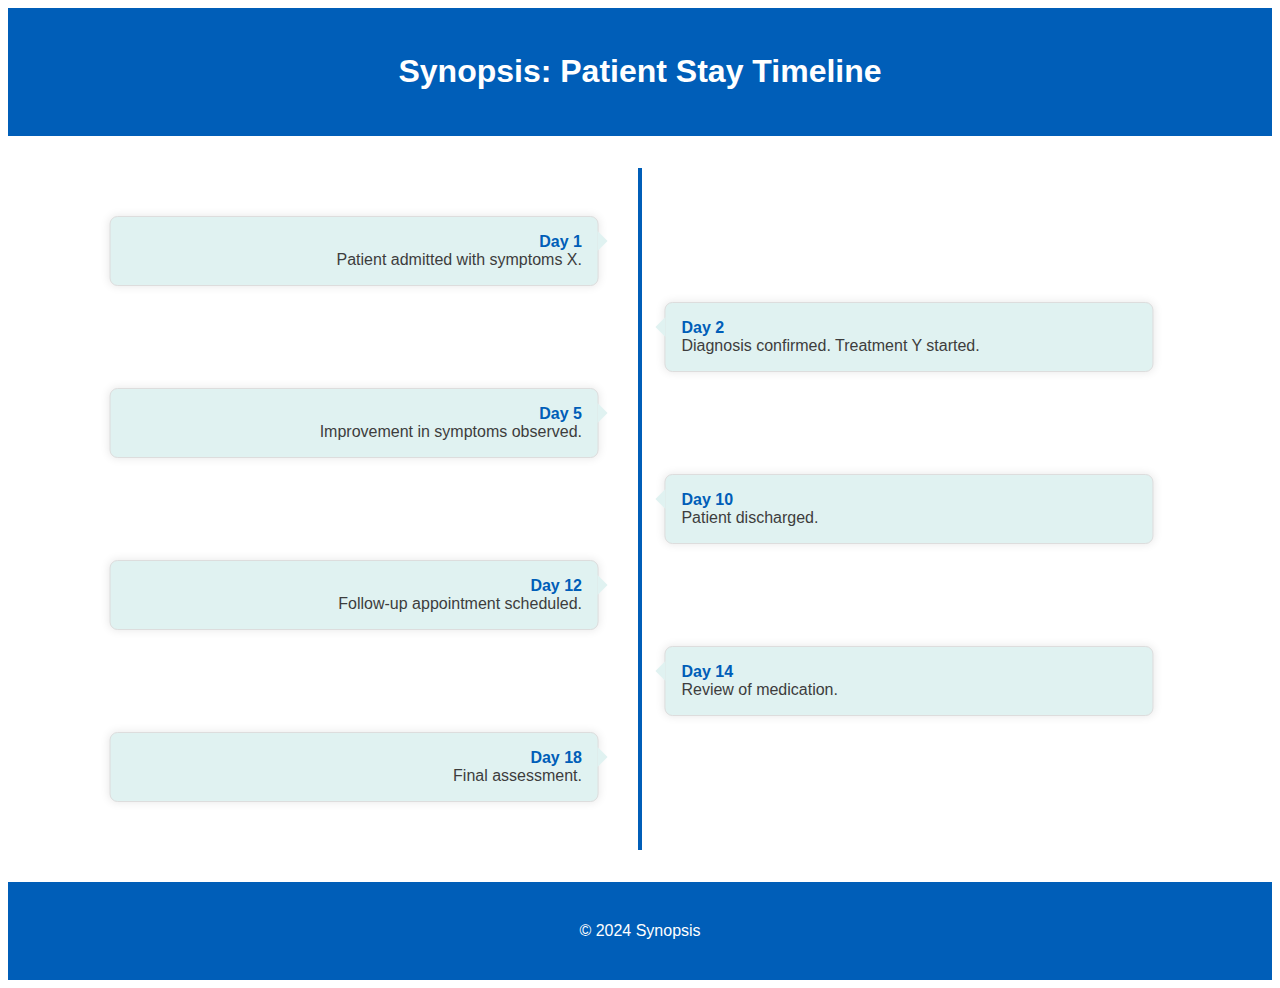
<file: timeline.html>
<!DOCTYPE html>
<html lang="en">
<head>
    <meta charset="UTF-8">
    <meta name="viewport" content="width=device-width, initial-scale=1.0">
    <title>Patient Stay Timeline</title>
    <style>
        body {
            font-family: Arial, sans-serif;
            background-color: #ffffff; /* White background for a clean look */
            color: #3d3d3d; /* Darker grey for better readability */
        }
        header, footer {
            text-align: center;
            padding: 1.5em 0;
            background-color: #005eb8; /* NHS Blue */
            color: white;
        }
        .timeline {
            position: relative;
            margin: 2em auto;
            padding: 2em 0;
            width: 80%;
            list-style: none;
        }
        .timeline::before {
            content: '';
            position: absolute;
            top: 0;
            bottom: 0;
            width: 4px;
            background: #005eb8; /* NHS Blue */
            left: 50%;
            margin-left: -2px;
        }
        .timeline-event {
            position: relative;
            margin: 1em 0;
            padding: 1em;
            width: 45%;
            background: #e0f2f1; /* Light teal background for events */
            border: 1px solid #ddd;
            border-radius: 8px; /* Rounded corners */
            box-shadow: 0 0 10px rgba(0, 0, 0, 0.1);
        }
        .timeline-event.left {
            left: 0;
            transform: translateX(-5%); /* Adjusted position for better balance */
            text-align: right;
        }
        .timeline-event.right {
            left: 50%;
            transform: translateX(5%); /* Adjusted position for better balance */
            text-align: left;
        }
        .timeline-event::before {
            content: '';
            position: absolute;
            top: 1.5em;
            width: 0;
            height: 0;
            border: solid transparent;
            pointer-events: none;
            border-width: 10px;
            margin-top: -10px;
        }
        .timeline-event.left::before {
            left: 100%;
            border-left-color: #e0f2f1;
            border-right: none;
        }
        .timeline-event.right::before {
            right: 100%;
            border-right-color: #e0f2f1;
            border-left: none;
        }
        .timeline-date {
            font-weight: bold;
            color: #005eb8; /* NHS Blue for dates */
        }
        .event-details {
            display: none;
            background-color: #ffffff;
            border: 1px solid #ddd;
            padding: 1em;
            border-radius: 8px; /* Rounded corners */
            box-shadow: 0 0 10px rgba(0, 0, 0, 0.1);
            position: absolute;
            top: calc(100% + 0.5em); /* Position below the event */
            left: 50%;
            transform: translateX(-50%);
            width: 250px; /* Increased width for better readability */
            z-index: 10; /* Ensure event details are above other elements */
        }
        .timeline-event:hover .event-details {
            display: block;
        }
    </style>
</head>
<body>
    <header>
        <h1>Synopsis: Patient Stay Timeline</h1>
    </header>
    <main>
        <ul class="timeline">
            <li class="timeline-event left">
                <div class="timeline-date">Day 1</div>
                <div class="timeline-content">Patient admitted with symptoms X.</div>
                <div class="event-details">
                    <p><strong>Admitted:</strong> 2024-05-01</p>
                    <p><strong>Symptoms:</strong> High fever, cough, fatigue.</p>
                    <p><strong>Initial assessment:</strong> Suspected respiratory infection.</p>
                </div>
            </li>
            <li class="timeline-event right">
                <div class="timeline-date">Day 2</div>
                <div class="timeline-content">Diagnosis confirmed. Treatment Y started.</div>
                <div class="event-details">
                    <p><strong>Diagnosis:</strong> Pneumonia.</p>
                    <p><strong>Treatment:</strong> Antibiotics and supportive care.</p>
                    <p><strong>Notes:</strong> Patient responded well to initial treatment.</p>
                </div>
            </li>
            <li class="timeline-event left">
                <div class="timeline-date">Day 5</div>
                <div class="timeline-content">Improvement in symptoms observed.</div>
                <div class="event-details">
                    <p><strong>Improvement:</strong> Reduced fever, improved breathing.</p>
                    <p><strong>Assessment:</strong> Continued improvement, no complications.</p>
                </div>
            </li>
            <li class="timeline-event right">
                <div class="timeline-date">Day 10</div>
                <div class="timeline-content">Patient discharged.</div>
                <div class="event-details">
                    <p><strong>Discharged:</strong> 2024-05-10</p>
                    <p><strong>Condition:</strong> Stable, advised follow-up in two weeks.</p>
                    <p><strong>Medications:</strong> Prescribed oral antibiotics and rest.</p>
                </div>
            </li>
            <!-- Additional Events -->
            <li class="timeline-event left">
                <div class="timeline-date">Day 12</div>
                <div class="timeline-content">Follow-up appointment scheduled.</div>
                <div class="event-details">
                    <p><strong>Date:</strong> 2024-05-12</p>
                    <p><strong>Notes:</strong> Patient shows continued improvement.</p>
                </div>
            </li>
            <li class="timeline-event right">
                <div class="timeline-date">Day 14</div>
                <div class="timeline-content">Review of medication.</div>
                <div class="event-details">
                    <p><strong>Medications:</strong> Adjusted based on progress.</p>
                    <p><strong>Assessment:</strong> Patient responding well.</p>
                </div>
            </li>
            <li class="timeline-event left">
                <div class="timeline-date">Day 18</div>
                <div class="timeline-content">Final assessment.</div>
                <div class="event-details">
                    <p><strong>Assessment:</strong> Full recovery.</p>
                    <p><strong>Notes:</strong> Discharged from follow-up.</p>
                </div>
            </li>
        </ul>
    </main>
    <footer>
        <p>&copy; 2024 Synopsis</p>
    </footer>
</body>
</html>
</file>
